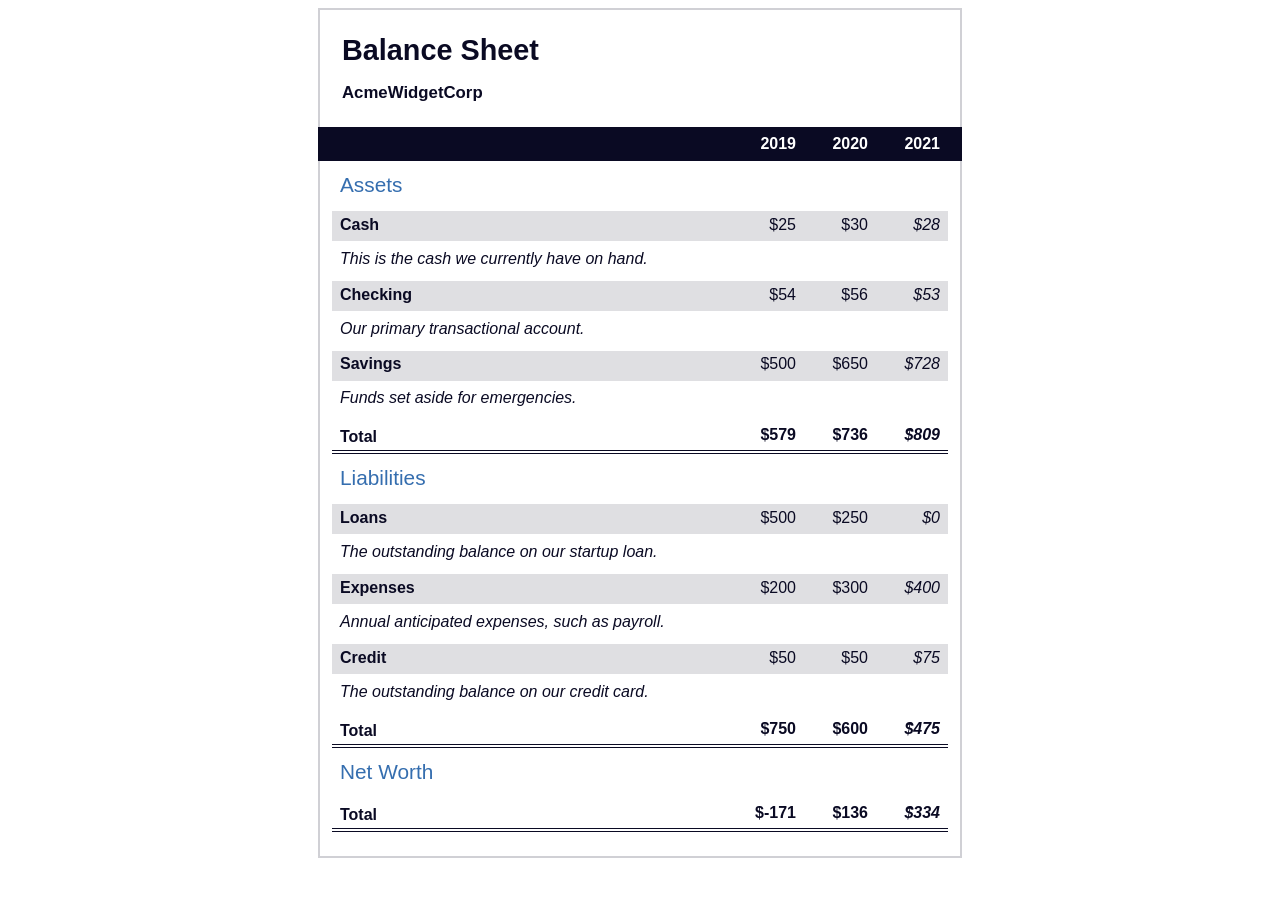
<file: CSS-Project/Balance Sheet Project/index.html>
<!DOCTYPE html>
<html lang="en">
  <head>
    <meta charset="UTF-8">
    <meta name="viewport" content="width=device-width, initial-scale=1.0">
    <title>Balance Sheet</title>
    <link rel="stylesheet" href="./styles.css">
  </head>
  <body>
    <main>
      <section>
        <h1>
          <span class="flex">
            <span>AcmeWidgetCorp</span>
            <span>Balance Sheet</span>
          </span>
        </h1>
        <div id="years" aria-hidden="true">
          <span class="year">2019</span>
          <span class="year">2020</span>
          <span class="year">2021</span>
        </div>
        <div class="table-wrap">
          <table>
            <caption>Assets</caption>
            <thead>
              <tr>
                <td></td>
                <th><span class="sr-only year">2019</span></th>
                <th><span class="sr-only year">2020</span></th>
                <th class="current"><span class="sr-only year">2021</span></th>
              </tr>
            </thead>
            <tbody>
              <tr class="data">
                <th>Cash <span class="description">This is the cash we currently have on hand.</span></th>
                <td>$25</td>
                <td>$30</td>
                <td class="current">$28</td>
              </tr>
              <tr class="data">
                <th>Checking <span class="description">Our primary transactional account.</span></th>
                <td>$54</td>
                <td>$56</td>
                <td class="current">$53</td>
              </tr>
              <tr class="data">
                <th>Savings <span class="description">Funds set aside for emergencies.</span></th>
                <td>$500</td>
                <td>$650</td>
                <td class="current">$728</td>
              </tr>
              <tr class="total">
                <th>Total <span class="sr-only">Assets</span></th>
                <td>$579</td>
                <td>$736</td>
                <td class="current">$809</td>
              </tr>
            </tbody>
          </table>
          <table>
            <caption>Liabilities</caption>
            <thead>
              <tr>
              <td></td>
              <th><span class="sr-only">2019</span></th>
              <th><span class="sr-only">2020</span></th>
              <th><span class="sr-only">2021</span></th>
              </tr>
            </thead>
            <tbody>
              <tr class="data">
                <th>Loans <span class="description">The outstanding balance on our startup loan.</span></th>
                <td>$500</td>
                <td>$250</td>
                <td class="current">$0</td>
              </tr>
              <tr class="data">
                <th>Expenses <span class="description">Annual anticipated expenses, such as payroll.</span></th>
                <td>$200</td>
                <td>$300</td>
                <td class="current">$400</td>
              </tr>
              <tr class="data">
                <th>Credit <span class="description">The outstanding balance on our credit card.</span></th>
                <td>$50</td>
                <td>$50</td>
                <td class="current">$75</td>
              </tr>
              <tr class="total">
                <th>Total <span class="sr-only">Liabilities</span></th>
                <td>$750</td>
                <td>$600</td>
                <td class="current">$475</td>
              </tr>
            </tbody>
          </table>
          <table>
            <caption>Net Worth</caption>
            <thead>
              <tr>
              <td></td>
              <th><span class="sr-only">2019</span></th>
              <th><span class="sr-only">2020</span></th>
              <th><span class="sr-only">2021</span></th>
              </tr>
            </thead>
            <tbody>
              <tr class="total">
                <th>Total <span class="sr-only">Net Worth</span></th>
                <td>$-171</td>
                <td>$136</td>
                <td class="current">$334</td>
              </tr>
            </tbody>
          </table>
        </div>
      </section>
    </main>
  </body>
</html>
</file>
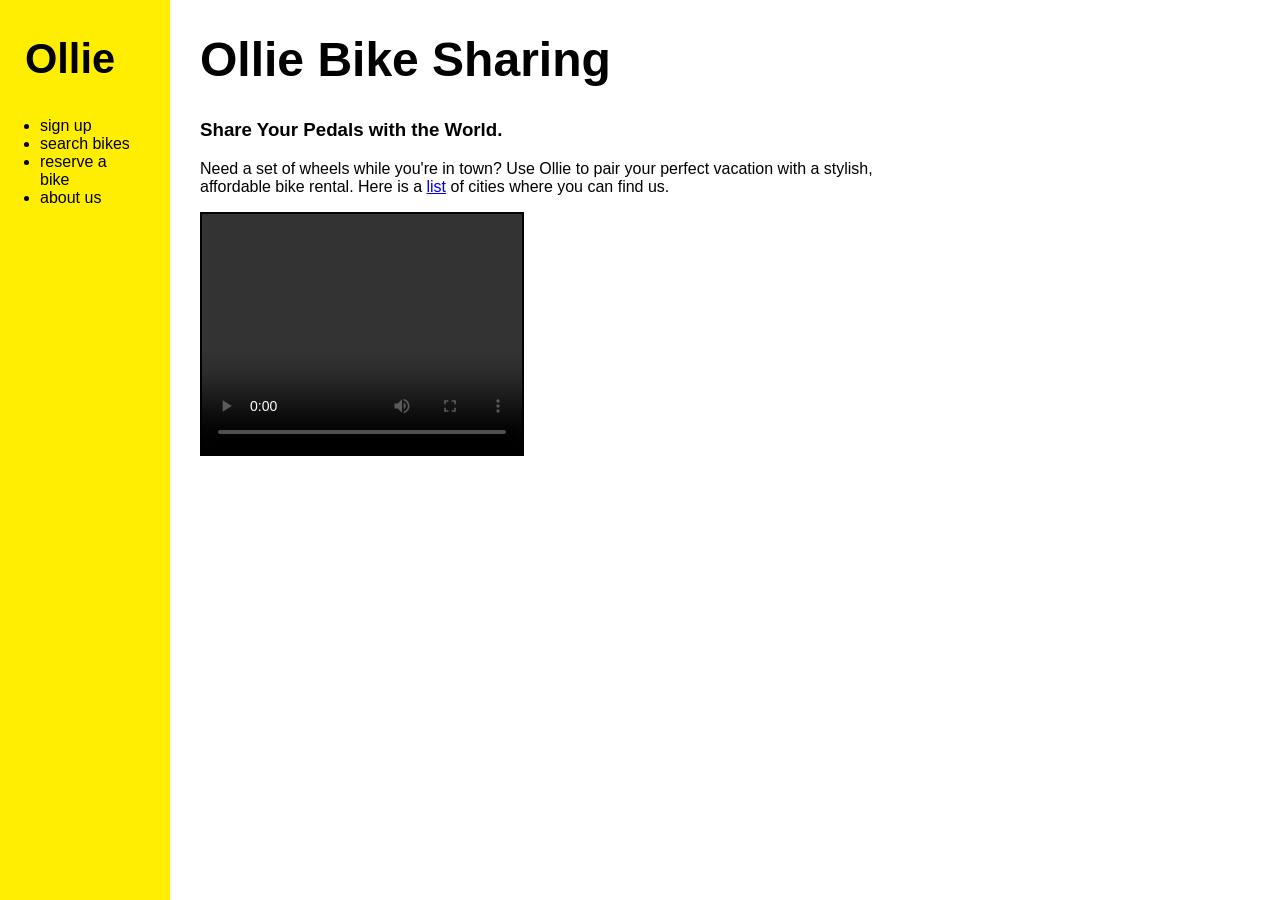
<file: CSS-Project/Bike Sharing Project/index.html>
<!DOCTYPE html>
<html lang="en">
<head>
    <meta charset="utf-8" name="viewport" content="width=device-width, initial-scale=1.0">
    <title>Ollie Bike Sharing</title>
    <link rel="stylesheet" type="text/css" href="./styles.css">
    </head>
    <body>
    <div class="container">
        <div class="nav">
        <h2>Ollie</h2>
        <ul>
            <li>sign up</li>
            <li>search bikes</li>
            <li>reserve a bike</li>
            <li>about us</li>
        </ul>
        </div>
        <div class="main">
        <h1>Ollie Bike Sharing</h1>
        <h3>Share Your Pedals with the World.</h3>
        <p>Need a set of wheels while you're in town? Use Ollie to pair your perfect vacation with a stylish, affordable bike rental. Here is a <a href="cities.html">list</a> of cities where you can find us.</p>
        <video width="320" height="240" controls>
            <source src="https://content.codecademy.com/projects/make-a-website/lesson-1/ollie.mp4" type="video/mp4">
        </video>
        </div>
    </div>
    </body>
    </html>
</file>
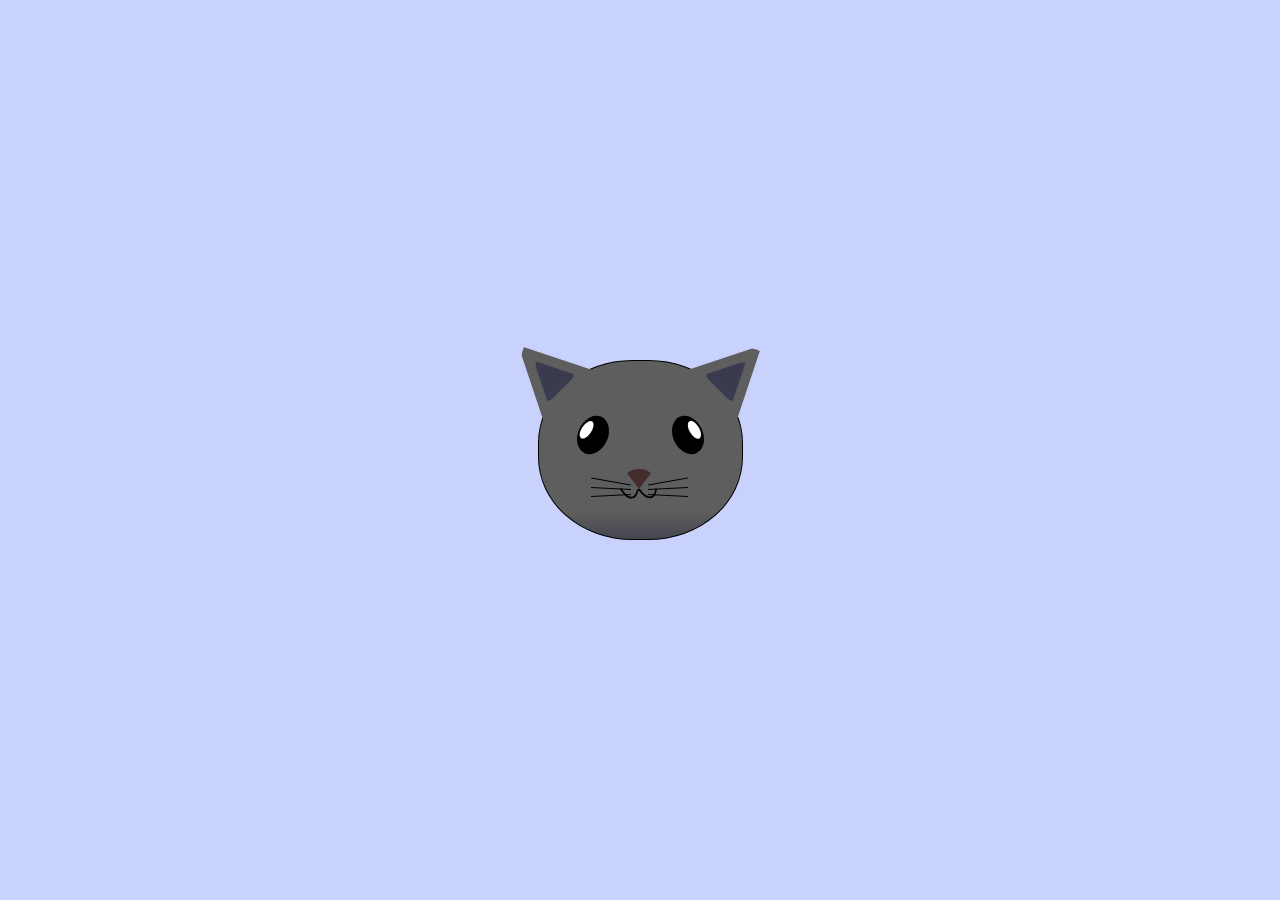
<file: CSS-Project/Cat Painting Project/index.html>
<!DOCTYPE html>
<html lang="en">
<head>
    <meta charset="UTF-8">
    <title>fCC Cat Painting</title>
    <link rel="stylesheet" href="./styles.css">
</head>
<body>
    <main>
      <div class="cat-head">
        <div class="cat-ears">
          <div class="cat-left-ear">
            <div class="cat-left-inner-ear"></div>
          </div>
          <div class="cat-right-ear">
            <div class="cat-right-inner-ear"></div>
          </div>
        </div>

        <div class="cat-eyes">
          <div class="cat-left-eye">
            <div class="cat-left-inner-eye"></div>
          </div>
          <div class="cat-right-eye">
            <div class="cat-right-inner-eye"></div>
          </div>
        </div>
        
        <div class="cat-nose"></div>

        <div class="cat-mouth">
          <div class="cat-mouth-line-left"></div>
          <div class="cat-mouth-line-right"></div>
        </div>

        <div class="cat-whiskers">
          <div class="cat-whiskers-left">
            <div class="cat-whisker-left-top"></div>
            <div class="cat-whisker-left-middle"></div>
            <div class="cat-whisker-left-bottom"></div>
          </div>
          <div class="cat-whiskers-right">
            <div class="cat-whisker-right-top"></div>
            <div class="cat-whisker-right-middle"></div>
            <div class="cat-whisker-right-bottom"></div>
          </div>
        </div>

      </div>
    </main>
</body>
</html>
</file>
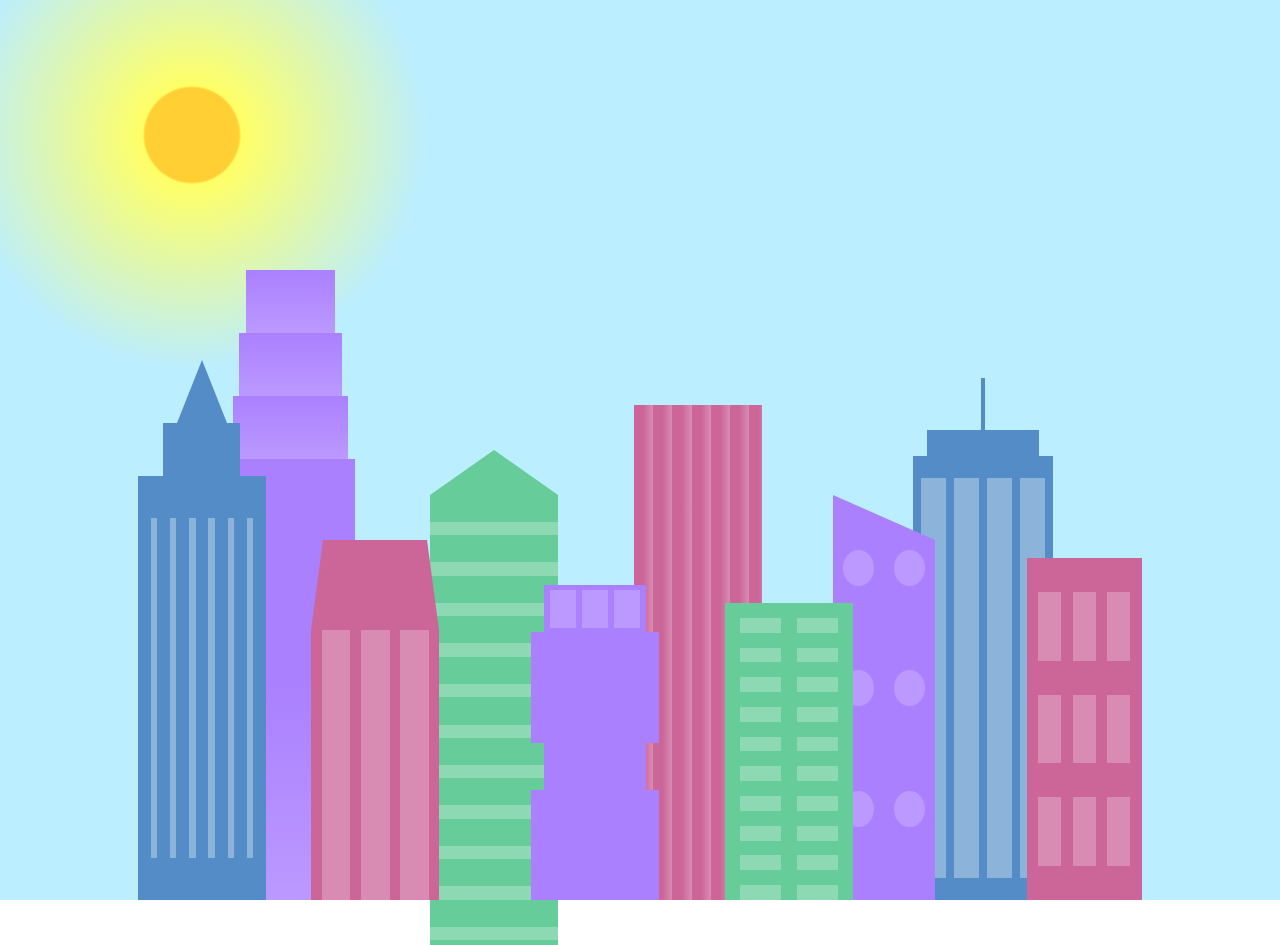
<file: CSS-Project/City Skyline Project/index.html>
<!DOCTYPE html>
<html lang="en">    
  <head>
    <meta charset="UTF-8">
    <title>City Skyline</title>
    <link href="styles.css" rel="stylesheet" />   
  </head>

  <body>
    <div class="background-buildings sky">
      <div></div>
      <div></div>
      <div class="bb1 building-wrap">
        <div class="bb1a bb1-window"></div>
        <div class="bb1b bb1-window"></div>
        <div class="bb1c bb1-window"></div>
        <div class="bb1d"></div>
      </div>
      <div class="bb2">
        <div class="bb2a"></div>
        <div class="bb2b"></div>
      </div>
      <div class="bb3"></div>
      <div></div>
      <div class="bb4 building-wrap">
        <div class="bb4a"></div>
        <div class="bb4b"></div>
        <div class="bb4c window-wrap">
          <div class="bb4-window"></div>
          <div class="bb4-window"></div>
          <div class="bb4-window"></div>
          <div class="bb4-window"></div>
        </div>
      </div>
      <div></div>
      <div></div>
    </div>

    <div class="foreground-buildings">
      <div></div>
      <div></div>
      <div class="fb1 building-wrap">
        <div class="fb1a"></div>
        <div class="fb1b"></div>
        <div class="fb1c"></div>
      </div>
      <div class="fb2">
        <div class="fb2a"></div>
        <div class="fb2b window-wrap">
          <div class="fb2-window"></div>
          <div class="fb2-window"></div>
          <div class="fb2-window"></div>
        </div>
      </div>
      <div></div>
      <div class="fb3 building-wrap">
        <div class="fb3a window-wrap">
          <div class="fb3-window"></div>
          <div class="fb3-window"></div>
          <div class="fb3-window"></div>
        </div>
        <div class="fb3b"></div>
        <div class="fb3a"></div>
        <div class="fb3b"></div>
      </div>
      <div class="fb4">
        <div class="fb4a"></div>
        <div class="fb4b">
          <div class="fb4-window"></div>
          <div class="fb4-window"></div>
          <div class="fb4-window"></div>
          <div class="fb4-window"></div>
          <div class="fb4-window"></div>
          <div class="fb4-window"></div>
        </div>
      </div>
      <div class="fb5"></div>
      <div class="fb6"></div>
      <div></div>
      <div></div>
    </div>
  </body>
</html>
</file>
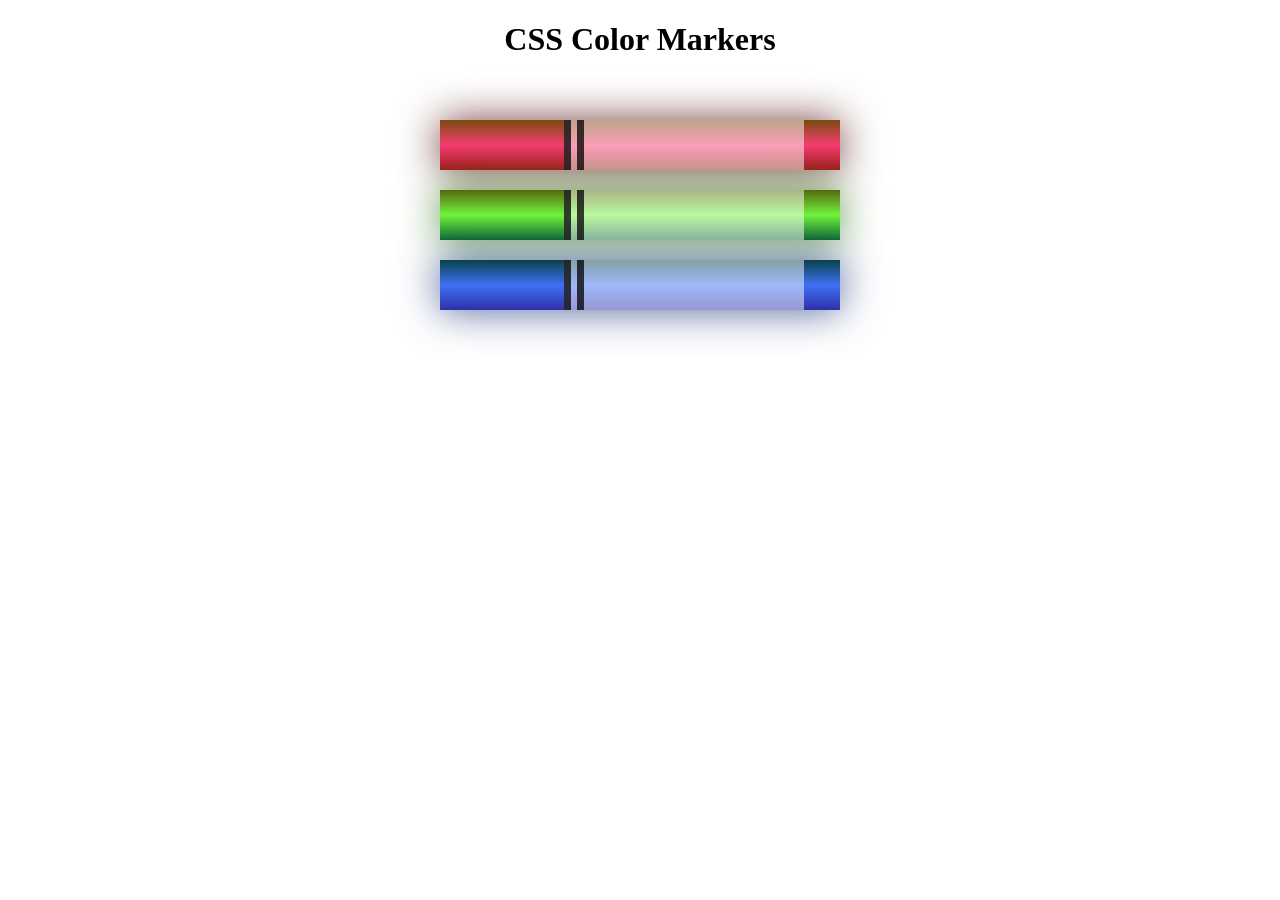
<file: CSS-Project/Color Markers Project/index.html>
<!DOCTYPE html>

<html lang="en">
    <head>
        <title>Colored Markers</title>
        <meta charset="utf-8">
        <meta name="viewport" content="width=device-width, initial-scale=1.0">
        <link rel="stylesheet" href="styles.css">
    </head>
    <body>
        <h1>CSS Color Markers</h1>
            <div class="container"></div>
            <div class="marker red">
                <div class="cap"></div>
                <div class="sleeve"></div>
            </div>
            <div class="marker green">
                <div class="cap"></div>
                <div class="sleeve"></div>
            </div>
            <div class="marker blue">
                <div class="cap"></div>
                <div class="sleeve"></div>
            </div>
    </body> 
</html>
</file>
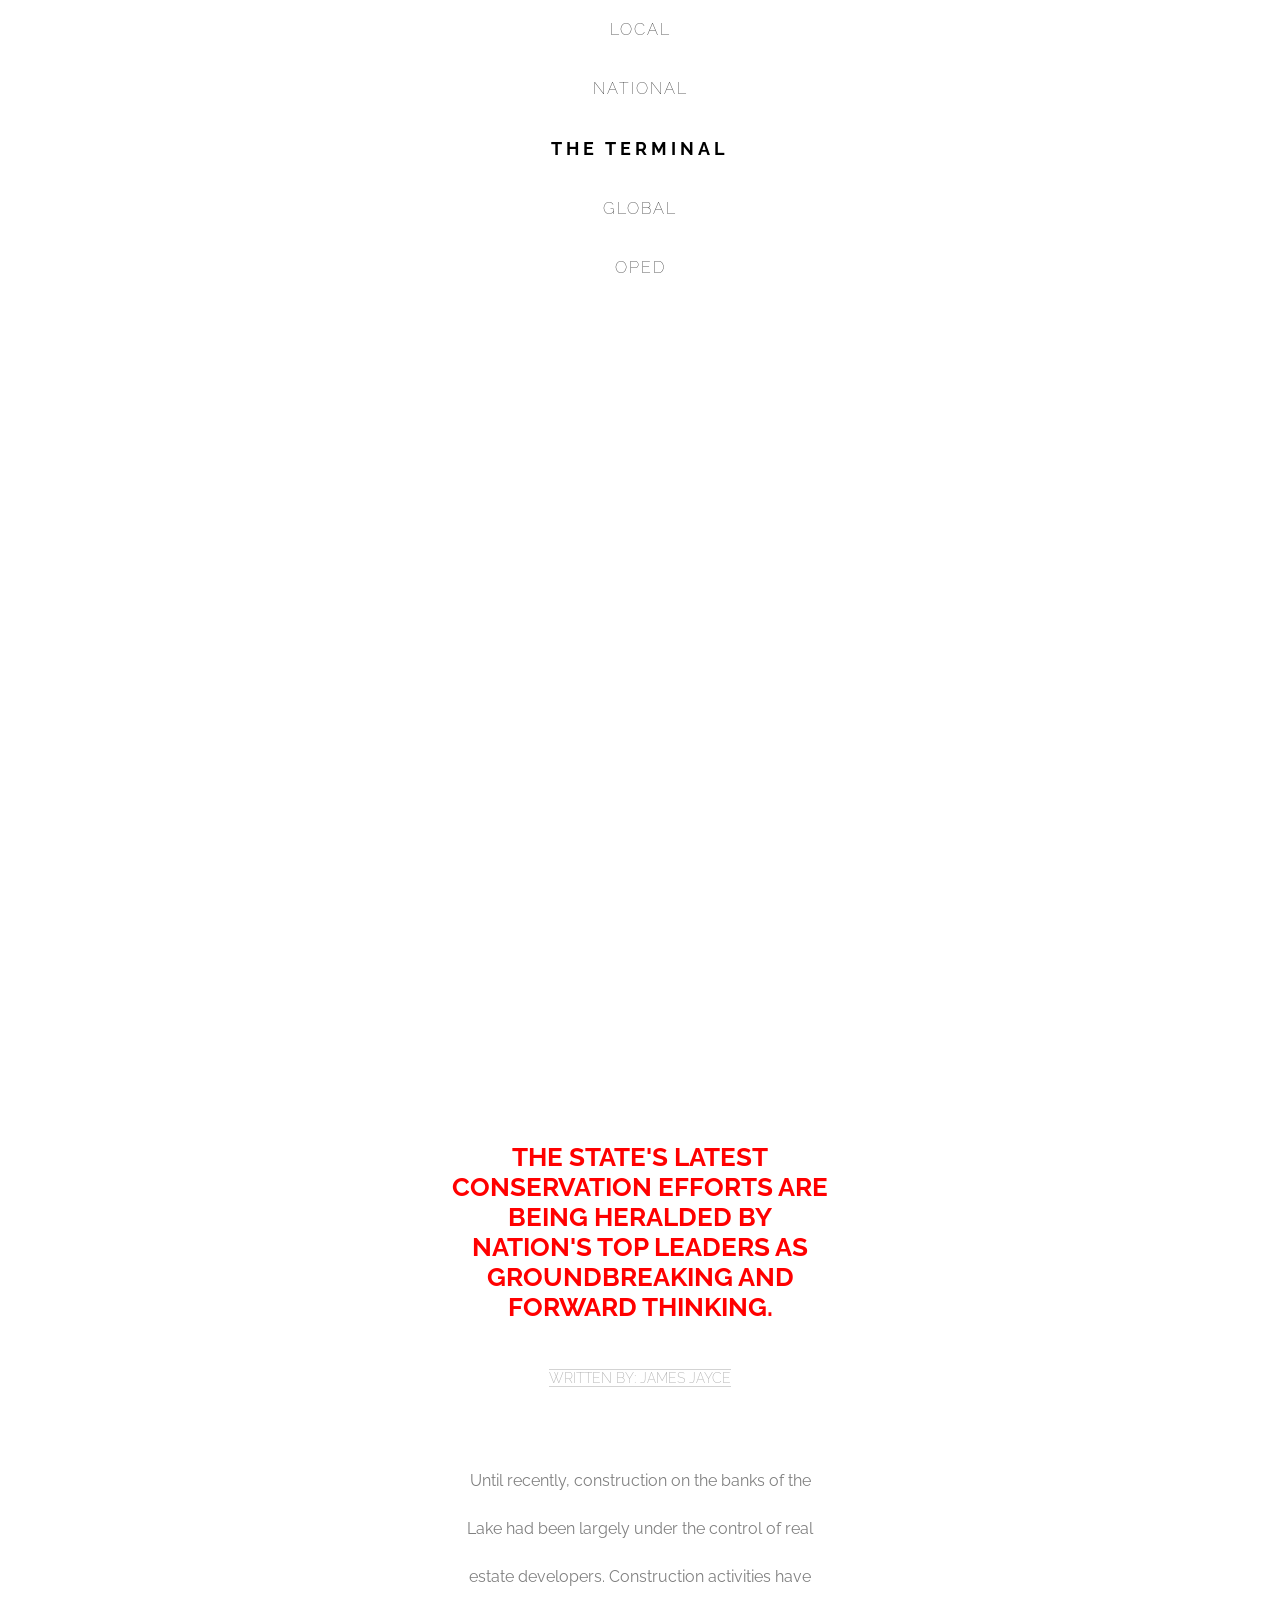
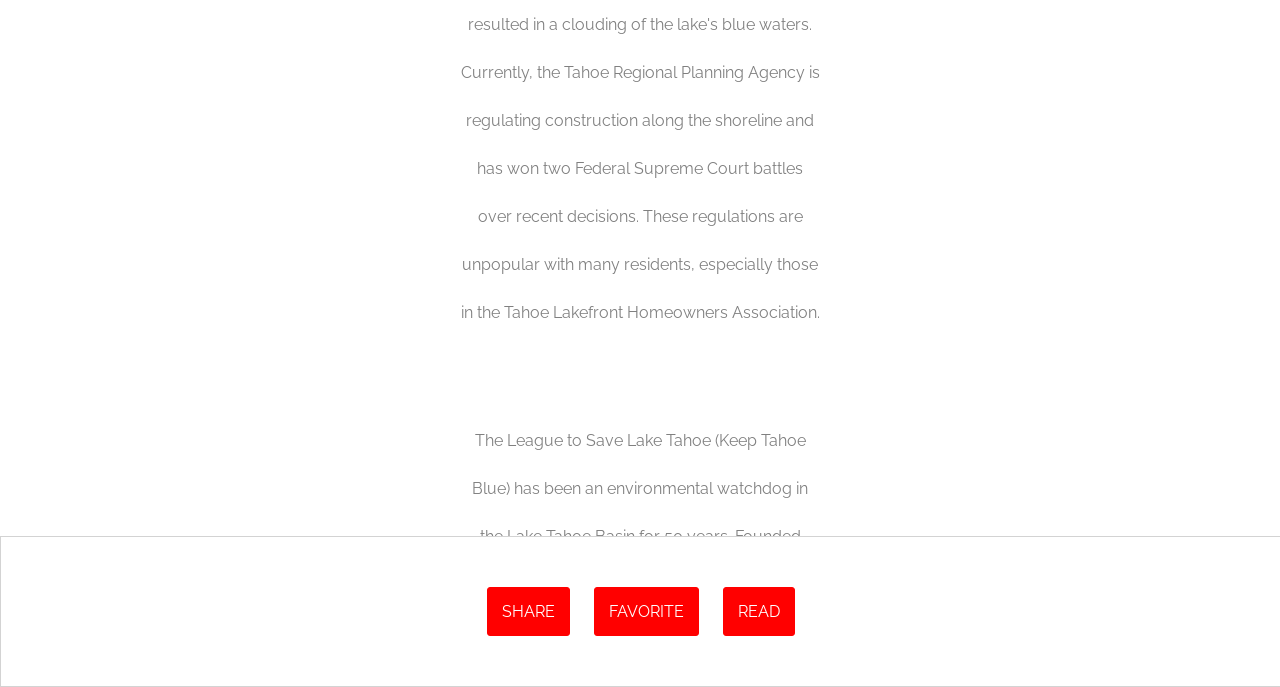
<file: CSS-Project/Conservation Project/index.html>
<!DOCTYPE html>
<html lang="en">
<head>
    <meta charset="utf-8" name="viewport" content="width=device-width, initial-scale=1">
    <title>Lake Tahoe Conservation</title>
    <link href="https://fonts.googleapis.com/css?family=Amatic+SC|Raleway:100,200,600,700" rel="stylesheet">
    <link rel="stylesheet" href="styles.css">
</head>

<body>
    <nav class="navigation">
        <ul>
            <li>LOCAL</li>
            <li>NATIONAL</li>
            <li class="logo">THE TERMINAL</li>
            <li>GLOBAL</li>
            <li>OPED</li>
            <li class="donate">DONATE</li>
        </ul>
    </nav>

    <div id="banner">
        <div class="content">
        <h1>Conservation Efforts at Lake Tahoe Being Praised by Nation's Leaders</h1>
        </div>
    </div>

    <div id="main" class="content">
        <h3>THE STATE'S LATEST CONSERVATION EFFORTS ARE BEING HERALDED BY NATION'S TOP LEADERS AS GROUNDBREAKING AND FORWARD THINKING.</h3>
        <span class="byline">WRITTEN BY: JAMES JAYCE</span>
        <p>Until recently, construction on the banks of the Lake had been largely under the control of real estate developers. Construction activities have resulted in a clouding of the lake's blue waters. Currently, the Tahoe Regional Planning Agency is regulating construction along the shoreline and has won two Federal Supreme Court battles over recent decisions. These regulations are unpopular with many residents, especially those in the Tahoe Lakefront Homeowners Association.</p>

        <p>The League to Save Lake Tahoe (Keep Tahoe Blue) has been an environmental watchdog in the Lake Tahoe Basin for 50 years. Founded when a proposal to build a four-lane highway around the lake (with a bridge over the entrance to Emerald Bay) was proposed in 1957, the League has thwarted poorly designed development projects and environmentally unsound planning. The League embraces responsible and diversified use of the Lake's resources while protecting and restoring its natural attributes.</p>

        <div class="pull-quote">
        <h2>"THE LEAGUE EMBRACES RESPONSIBLE AND DIVERSIFIED USE OF THE LAKE'S RESOURCES WHILE PROTECTING AND RESTORING ITS NATURAL ATTRIBUTES"</h2>
        </div>

        <p>Since 1980, the Lake Tahoe Interagency Monitoring Program (LTIMP) has been measuring stream discharge and concentrations of nutrients and sediment in up to 10 tributary streams in the Lake Tahoe Basin, California-Nevada. The objectives of the LTIMP are to acquire and disseminate the water quality information necessary to support science-based environmental planning and decision making in the basin. The LTIMP is a cooperative program with support from 12 federal and state agencies with interests in the Tahoe Basin. This data set, together with more recently acquired data on urban runoff water quality, is being used by the Lahontan Regional Water Quality Control Board to develop a program (mandated by the Clean Water Act) to limit the flux of nutrients and fine sediment to the Lake.</p>

        <p>UC Davis remains a primary steward of the lake. The UC Davis Tahoe Environmental Research Center is dedicated to research, education and public outreach, and to providing objective scientific information for restoration and sustainable use of the Lake Tahoe Basin. Each year, it produces a well-publicized "State of the Lake" assessment report.</p>
    </div>

    <div class="share">
        <a href="#">SHARE</a>
        <a href="#">FAVORITE</a>
        <a href="#">READ</a>
    </div>
</body>

</html>
</file>
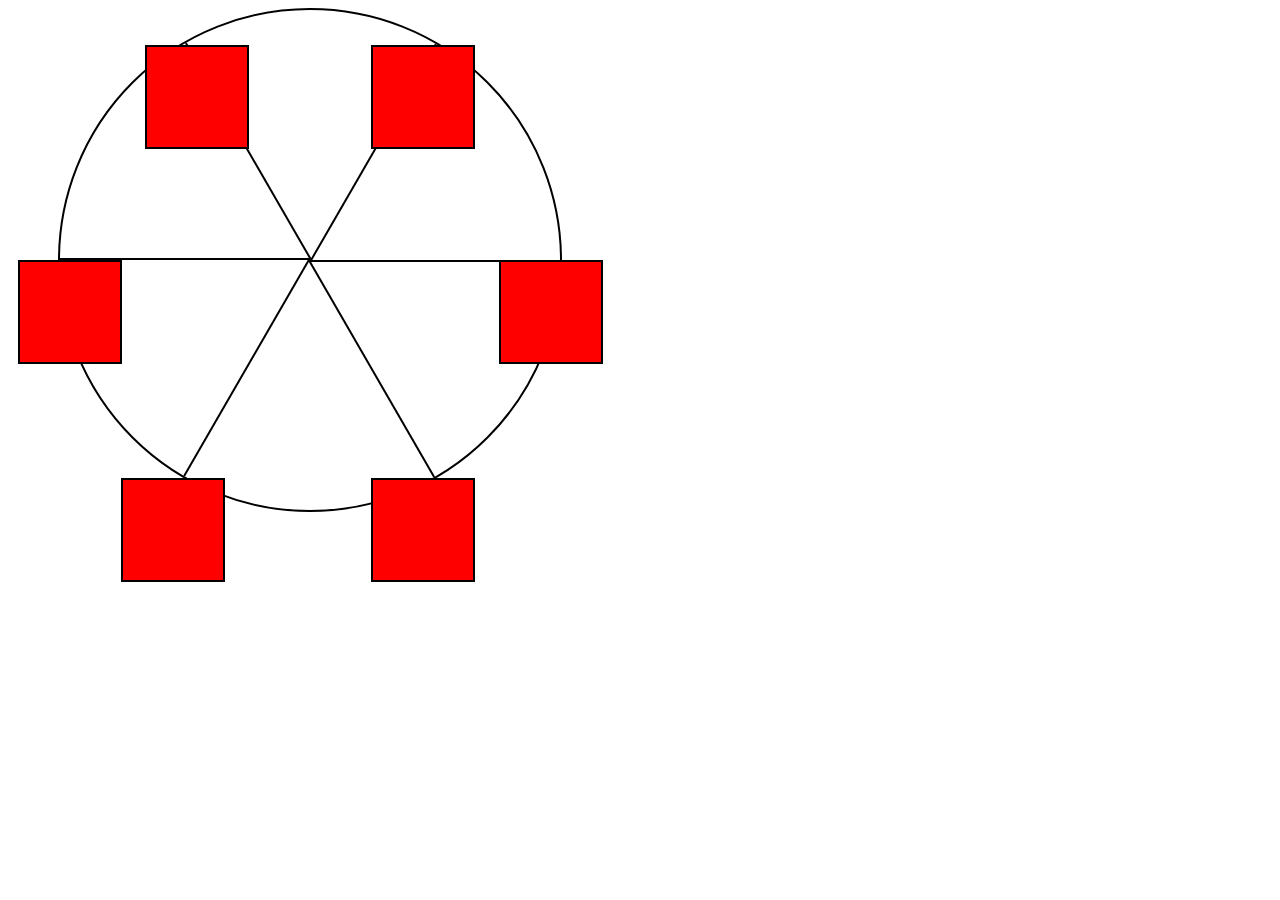
<file: CSS-Project/Ferris Wheel Project/index.html>
<!DOCTYPE html>

<html lang="en">
    <head>
        <title>Ferris Wheel</title>
        <meta charset="UTF-8">
        <meta name="viewport" content="width=device-width, initial-scale=1.0">
        <link rel="stylesheet" href="styles.css">
    </head>

    <body>
        <div class="wheel">
            <span class="line"></span>
            <span class="line"></span>
            <span class="line"></span>
            <span class="line"></span>
            <span class="line"></span>
            <span class="line"></span>

            <div class="cabin"></div>
            <div class="cabin"></div>
            <div class="cabin"></div>
            <div class="cabin"></div>
            <div class="cabin"></div>
            <div class="cabin"></div>
        </div>  
    </body>
</html>
</file>
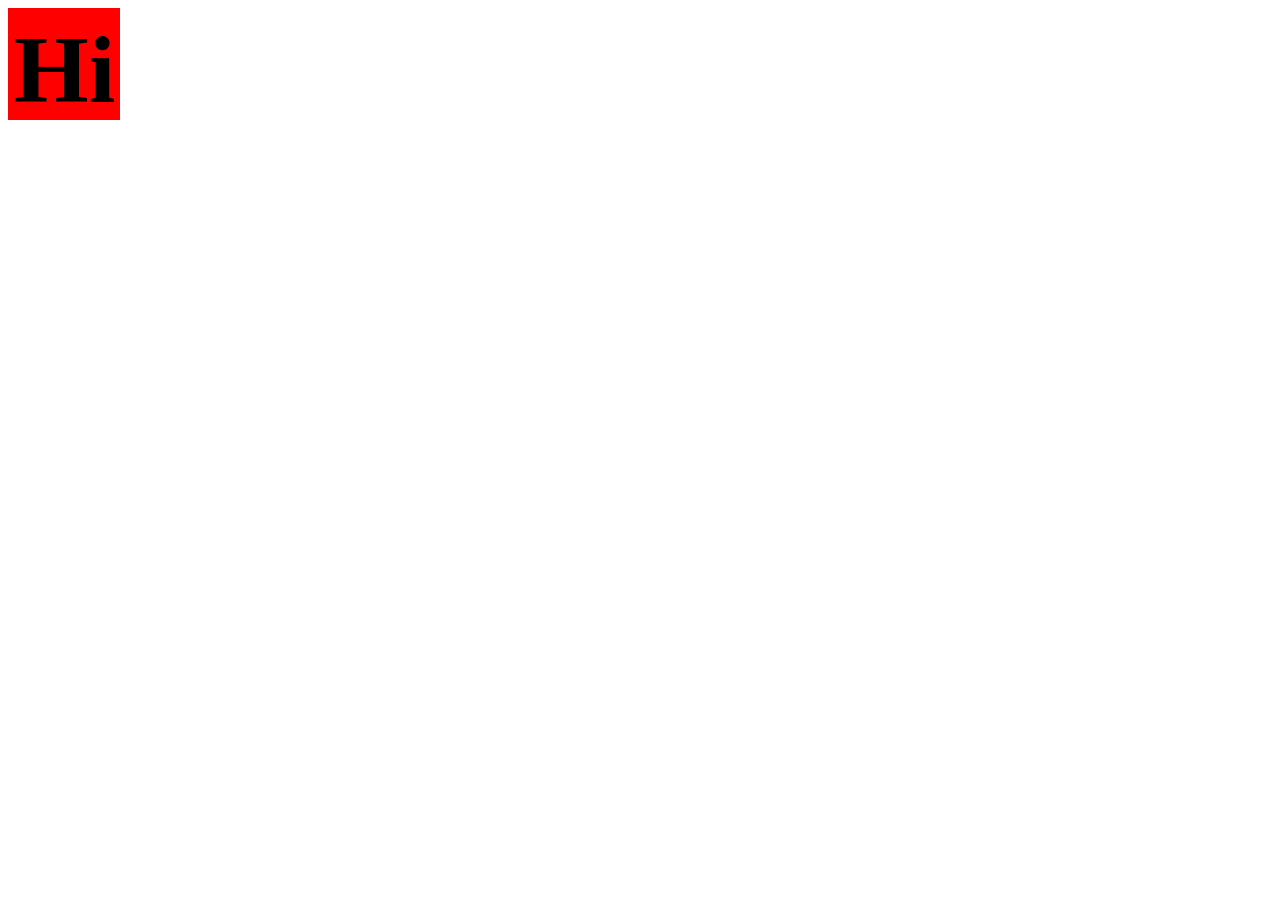
<file: CSS-Project/hiAnimation/index.html>
<!DOCTYPE html>

<html lang="en">
<head>
    <meta charset="UTF-8" meta name="viewport" content="width=device-width, initial-scale=1.0">
    <title>Animation</title>
    <link rel="stylesheet" href="./styles.css">
</head>

<body>
    <h1>Hi</h1>    
</body>
</file>
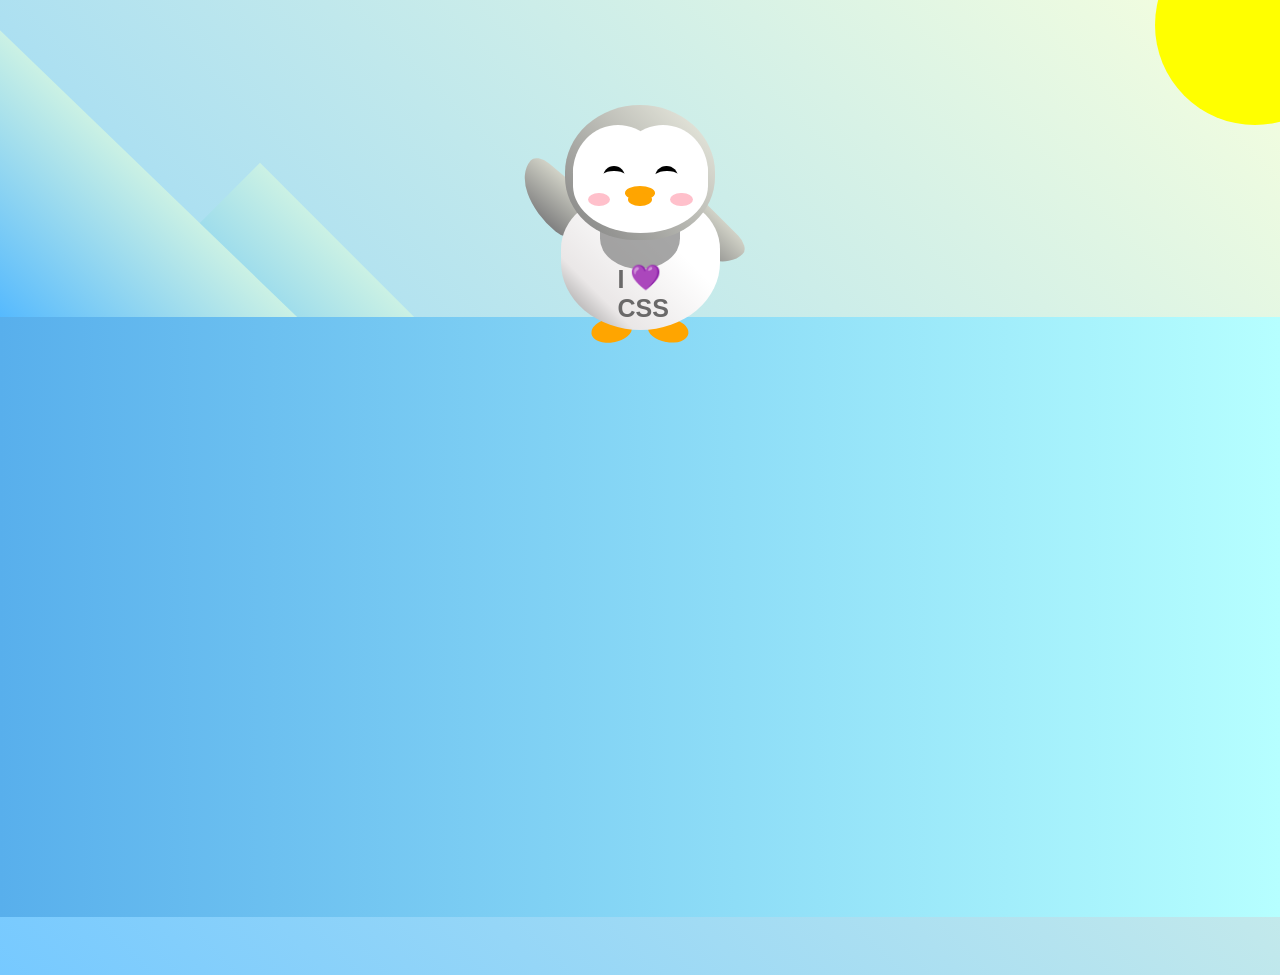
<file: CSS-Project/Penguin Project/index.html>
<!DOCTYPE html>
<html lang="en">
  <head>
    <meta charset="UTF-8" />
    <link rel="stylesheet" href="./styles.css" />
    <title>Penguin</title>
    <meta name="viewport" content="width=device-width, initial-scale=1.0" />
  </head>

  <body>
    <div class="left-mountain"></div>
    <div class="back-mountain"></div>
    <div class="sun"></div>
    <div class="penguin">
      <div class="penguin-head">
        <div class="face left"></div>
        <div class="face right"></div>
        <div class="chin"></div>
        <div class="eye left">
          <div class="eye-lid"></div>
        </div>
        <div class="eye right">
          <div class="eye-lid"></div>
        </div>
        <div class="blush left"></div>
        <div class="blush right"></div>
        <div class="beak top"></div>
        <div class="beak bottom"></div>
      </div>
      <div class="shirt">
        <div>💜</div>
        <p>I CSS</p>
      </div> 
      <div class="penguin-body">
        <div class="arm left"></div>
        <div class="arm right"></div>
        <div class="foot left"></div>
        <div class="foot right"></div>
      </div>
    </div>

    <div class="ground"></div>
  </body>
</html>
</file>
<file: CSS-Project/Balance Sheet Project/styles.css>
html {
    box-sizing: border-box;
}

body {
    font-family: sans-serif;
    color: #0a0a23;
}

span[class~="sr-only"] {
    border: 0 !important;
    clip: rect(1px, 1px, 1px, 1px) !important;
    clip-path: inset(50%) !important;
    width: 1px !important;
    height: 1px !important;
    overflow: hidden !important;
    white-space: nowrap !important;
    position: absolute !important;
    padding: 0 !important;
    margin: -1px !important;
}

h1 {
    max-width: 37.25rem;
    margin: 0 auto;
    padding: 1.5rem 1.25rem;
}

h1 .flex {
    display: flex;
    flex-direction: column-reverse;
    gap: 1rem;
}

h1 .flex span:first-of-type {
    font-size: 0.7em;
}

h1 .flex span:last-of-type {
    font-size: 1.2em;
}

section {
    max-width: 40rem;
    margin: 0 auto;
    border: 2px solid #d0d0d5;
}

#years {
    display: flex;
    justify-content: flex-end;
    position: sticky;
    top: 0;
    color: #fff;
    background-color: #0a0a23;
    margin: 0 -2px;
    padding: 0.5rem calc(1.25rem + 2px) 0.5rem 0;
    z-index: 999;
}

#years span[class] {
    font-weight: bold;
    width: 4.5rem;
    text-align: right;
}

.table-wrap {
    padding: 0 0.75rem 1.5rem 0.75rem;
}

table {
    border-collapse: collapse;
    border: 0;
    width: 100%;
    position: relative;
    margin-top: 3rem;
}

table caption {
    color: #356eaf;
    font-size: 1.3em;
    font-weight: normal;
    position: absolute;
    top: -2.25rem;
    left: 0.5rem;
}

tbody td {
    max-width: 4rem;
    min-width: 4rem;
    width: 100vw;
}

tbody th {
    width: calc(100% - 12rem);
}

tr[class="total"] {
    border-bottom: 4px double #0a0a23;
    font-weight: bold;
}

tr[class="total"] th {
    text-align: left;
    padding: 0.5rem 0 0.25rem 0.5rem;
}

tr.total td {
    text-align: right;
    padding: 0 0.25rem;
}

tr.total td:nth-of-type(3) {
    padding-right: 0.5rem;
}

tr.total:hover {
    background: #99c9ff;
}

td.current {
    font-style: italic;
}

tr[class="data"] {
    background-image: linear-gradient(to bottom, #dfdfe2 1.845rem, white 1.845rem);
}

tr.data th {
    text-align: left;
    padding-top: 0.3rem;
    padding-left: 0.5rem;
}

tr.data th .description {
    display: block;
    font-style: italic;
    font-weight: normal;
    padding: 1rem 0 0.75rem;
    margin-right: -13.5rem;
}

tr.data td {
    vertical-align: top;
    text-align: right;
    padding: 0.3rem 0.25rem 0;
}

tr.data td:last-of-type {
    padding-right: 0.5rem;
}
</file>
<file: CSS-Project/Bike Sharing Project/styles.css>
html,
body {
    font-family: sans-serif;
    margin: 0;
    width: 100%;
    height: 100%;
}

h1 {
    font-size: 48px;
}

p {
    max-width: 65%;
    min-width: 500px;
}

h2 {
    text-align: center;
    font-size: 2.6rem;
}

div {
    padding-right: 30px;
    height: 100%;
    width: 100%;
}

video {
    background-color: #000000;
    border: 2px solid black;
}

.container {
    display: flex;
}

.main {
    padding-left: 30px;
    min-width: 75%;
}

.nav {
    background-color: #FFEE00;
    max-width: 25%;
    min-width: 140px;
    flex: 1;
}

.nav h1 {
    padding-left: 20px;
}
</file>
<file: CSS-Project/Cat Painting Project/styles.css>
* {
    box-sizing: border-box;
}

body {
    background-color: #c9d2fc;
}

.cat-head {
    position: absolute;
    right: 0;
    left: 0;
    top: 0;
    bottom: 0;
    margin: auto;
    background: linear-gradient(#5e5e5e 85%, #45454f 100%);
    width: 205px;
    height: 180px;
    border: 1px solid #000;
    border-radius: 46%;
}

.cat-left-ear {
    position: absolute;
    top: -26px;
    left: -31px;
    z-index: 1;
    border-top-left-radius: 90px;
    border-top-right-radius: 10px;
    transform: rotate(-45deg);
    border-left: 35px solid transparent;
    border-right: 35px solid transparent;
    border-bottom: 70px solid #5e5e5e;
}

.cat-right-ear {
    position: absolute;
    top: -26px;
    left: 163px;
    z-index: 1;
    transform: rotate(45deg);
    border-top-left-radius: 90px;
    border-top-right-radius: 10px;
    border-left: 35px solid transparent;
    border-right: 35px solid transparent;
    border-bottom: 70px solid #5e5e5e;
}

.cat-left-inner-ear {
    position: absolute;
    top: 22px;
    left: -20px;
    border-top-left-radius: 90px;
    border-top-right-radius: 10px;
    border-bottom-right-radius: 40%;
    border-bottom-left-radius: 40%;
    border-left: 20px solid transparent;
    border-right: 20px solid transparent;
    border-bottom: 40px solid #3b3b4f;
}

.cat-right-inner-ear {
    position: absolute;
    top: 22px;
    left: -20px;
    border-top-left-radius: 90px;
    border-top-right-radius: 10px;
    border-bottom-right-radius: 40%;
    border-bottom-left-radius: 40%;
    border-left: 20px solid transparent;
    border-right: 20px solid transparent;
    border-bottom: 40px solid #3b3b4f;
}

.cat-left-eye {
    position: absolute;
    top: 54px;
    left: 39px;
    border-radius: 60%;
    transform: rotate(25deg);
    width: 30px;
    height: 40px;
    background-color: #000;
}

.cat-right-eye {
    position: absolute;
    top: 54px;
    left: 134px;
    border-radius: 60%;
    transform: rotate(-25deg);
    width: 30px;
    height: 40px;
    background-color: #000;
}

.cat-left-inner-eye {
    position: absolute;
    top: 8px;
    left: 2px;
    width: 10px;
    height: 20px;
    transform: rotate(10deg);
    background-color: #fff;
    border-radius: 60%;
}

.cat-right-inner-eye {
    position: absolute;
    top: 8px;
    left: 18px;
    transform: rotate(-5deg);
    width: 10px;
    height: 20px;
    background-color: #fff;
    border-radius: 60%;
}

.cat-nose {
    position: absolute;
    top: 108px;
    left: 85px;
    border-top-left-radius: 50%;
    border-bottom-right-radius: 50%;
    border-bottom-left-radius: 50%;
    transform: rotate(180deg);
    border-left: 15px solid transparent;
    border-right: 15px solid transparent;
    border-bottom: 20px solid #442c2c;
}

.cat-mouth div {
    width: 30px;
    height: 50px;
    border: 2px solid #000;
    border-radius: 190%/190px 150px 0 0;
    border-color: black transparent transparent transparent;
}

.cat-mouth-line-left {
    position: absolute;
    top: 88px;
    left: 74px;
    transform: rotate(170deg);
}

.cat-mouth-line-right {
    position: absolute;
    top: 88px;
    left: 91px;
    transform: rotate(165deg);
}

.cat-whiskers-left div {
    width: 40px;
    height: 1px;
    background-color: #000;
}

.cat-whiskers-right div {
    width: 40px;
    height: 1px;
    background-color: #000;
}

.cat-whisker-left-top {
    position: absolute;
    top: 120px;
    left: 52px;
    transform: rotate(10deg);
}

.cat-whisker-left-middle {
    position: absolute;
    top: 127px;
    left: 52px;
    transform: rotate(3deg);
}

.cat-whisker-left-bottom {
    position: absolute;
    top: 134px;
    left: 52px;
    transform: rotate(-3deg);
}

.cat-whisker-right-top {
    position: absolute;
    top: 120px;
    left: 109px;
    transform: rotate(-10deg);
}

.cat-whisker-right-middle {
    position: absolute;
    top: 127px;
    left: 109px;
    transform: rotate(-3deg);
}

.cat-whisker-right-bottom {
    position: absolute;
    top: 134px;
    left: 109px;
    transform: rotate(3deg);
}
</file>
<file: CSS-Project/City Skyline Project/styles.css>
:root {
    --building-color1: #aa80ff;
    --building-color2: #66cc99;
    --building-color3: #cc6699;
    --building-color4: #538cc6;
    --window-color1: #bb99ff;
    --window-color2: #8cd9b3;
    --window-color3: #d98cb3;
    --window-color4: #8cb3d9;
}

* {
    box-sizing: border-box;
}

body {
    height: 100vh;
    margin: 0;
    overflow: hidden;
}

.background-buildings,
.foreground-buildings {
    width: 100%;
    height: 100%;
    display: flex;
    align-items: flex-end;
    justify-content: space-evenly;
    position: absolute;
    top: 0;
}

.building-wrap {
    display: flex;
    flex-direction: column;
    align-items: center;
}

.window-wrap {
    display: flex;
    align-items: center;
    justify-content: space-evenly;
}

.sky {
    background: radial-gradient(closest-corner circle at 15% 15%,
            #ffcf33,
            #ffcf33 20%,
            #ffff66 21%,
            #bbeeff 100%);
}

/* BACKGROUND BUILDINGS - "bb" stands for "background building" */
.bb1 {
    width: 10%;
    height: 70%;
}

.bb1a {
    width: 70%;
}

.bb1b {
    width: 80%;
}

.bb1c {
    width: 90%;
}

.bb1d {
    width: 100%;
    height: 70%;
    background: linear-gradient(var(--building-color1) 50%,
            var(--window-color1));
}

.bb1-window {
    height: 10%;
    background: linear-gradient(var(--building-color1),
            var(--window-color1));
}

.bb2 {
    width: 10%;
    height: 50%;
}

.bb2a {
    border-bottom: 5vh solid var(--building-color2);
    border-left: 5vw solid transparent;
    border-right: 5vw solid transparent;
}

.bb2b {
    width: 100%;
    height: 100%;
    background: repeating-linear-gradient(var(--building-color2),
            var(--building-color2) 6%,
            var(--window-color2) 6%,
            var(--window-color2) 9%);
}

.bb3 {
    width: 10%;
    height: 55%;
    background: repeating-linear-gradient(90deg,
            var(--building-color3),
            var(--building-color3),
            var(--window-color3) 15%);
}

.bb4 {
    width: 11%;
    height: 58%;
}

.bb4a {
    width: 3%;
    height: 10%;
    background-color: var(--building-color4);
}

.bb4b {
    width: 80%;
    height: 5%;
    background-color: var(--building-color4);
}

.bb4c {
    width: 100%;
    height: 85%;
    background-color: var(--building-color4);
}

.bb4-window {
    width: 18%;
    height: 90%;
    background-color: var(--window-color4);
}

/* FOREGROUND BUILDINGS - "fb" stands for "foreground building" */
.fb1 {
    width: 10%;
    height: 60%;
}

.fb1a {
    border-bottom: 7vh solid var(--building-color4);
    border-left: 2vw solid transparent;
    border-right: 2vw solid transparent;
}

.fb1b {
    width: 60%;
    height: 10%;
    background-color: var(--building-color4);
}

.fb1c {
    width: 100%;
    height: 80%;
    background: repeating-linear-gradient(90deg,
            var(--building-color4),
            var(--building-color4) 10%,
            transparent 10%,
            transparent 15%),
        repeating-linear-gradient(var(--building-color4),
            var(--building-color4) 10%,
            var(--window-color4) 10%,
            var(--window-color4) 90%);
}

.fb2 {
    width: 10%;
    height: 40%;
}

.fb2a {
    width: 100%;
    border-bottom: 10vh solid var(--building-color3);
    border-left: 1vw solid transparent;
    border-right: 1vw solid transparent;
}

.fb2b {
    width: 100%;
    height: 75%;
    background-color: var(--building-color3);
}

.fb2-window {
    width: 22%;
    height: 100%;
    background-color: var(--window-color3);
}

.fb3 {
    width: 10%;
    height: 35%;
}

.fb3a {
    width: 80%;
    height: 15%;
    background-color: var(--building-color1);
}

.fb3b {
    width: 100%;
    height: 35%;
    background-color: var(--building-color1);
}

.fb3-window {
    width: 25%;
    height: 80%;
    background-color: var(--window-color1);
}

.fb4 {
    width: 8%;
    height: 45%;
    position: relative;
    left: 10%;
}

.fb4a {
    border-top: 5vh solid transparent;
    border-left: 8vw solid var(--building-color1);
}

.fb4b {
    width: 100%;
    height: 89%;
    background-color: var(--building-color1);
    display: flex;
    flex-wrap: wrap;
}

.fb4-window {
    width: 30%;
    height: 10%;
    border-radius: 50%;
    background-color: var(--window-color1);
    margin: 10%;
}

.fb5 {
    width: 10%;
    height: 33%;
    position: relative;
    right: 10%;
    background: repeating-linear-gradient(var(--building-color2),
            var(--building-color2) 5%,
            transparent 5%,
            transparent 10%),
        repeating-linear-gradient(90deg,
            var(--building-color2),
            var(--building-color2) 12%,
            var(--window-color2) 12%,
            var(--window-color2) 44%);
}

.fb6 {
    width: 9%;
    height: 38%;
    background: repeating-linear-gradient(90deg,
            var(--building-color3),
            var(--building-color3) 10%,
            transparent 10%,
            transparent 30%),
        repeating-linear-gradient(var(--building-color3),
            var(--building-color3) 10%,
            var(--window-color3) 10%,
            var(--window-color3) 30%);
}

@media (max-width: 1000px) {
    :root {
        --building-color1: #000;
        --building-color2: #000;
        --building-color3: #000;
        --building-color4: #000;
        --window-color1: #777;
        --window-color2: #777;
        --window-color3: #777;
        --window-color4: #777;
    }

    .sky {
        background: radial-gradient(closest-corner circle at 15% 15%,
                #ccc,
                #ccc 20%,
                #445 21%,
                #223 100%);
    }
}
</file>
<file: CSS-Project/Color Markers Project/styles.css>
h1 {
    text-align: center;
}

.marker {
    height: 50px;
    width: 400px;
    margin: 20px auto;
}

.red {
    background: linear-gradient(180deg, rgb(122, 74, 14) 0%, rgb(245, 62, 113) 50%, rgb(162, 27, 27) 100%);
    box-shadow: 0 0 40px 0 rgb(83, 14, 14, 0.8);
}

.green {
    background: linear-gradient(#55680D, #71F53E, #116C31);
    box-shadow: 0 0 40px 0 #3B7E20CC;
}

.blue {
    background: linear-gradient(hsl(186, 76%, 16%), hsl(223, 90%, 60%), hsl(240, 56%, 42%));
    box-shadow: 0 0 40px 0 hsla(223, 59%, 31%, 0.8);

}

.container {
    background-color: rgb(255, 255, 255);
    padding: 10px 0;
}

.sleeve {
    width: 220px;
    height: 50px;
    background-color: rgba(255, 255, 255, 0.5);
    border-left: 20px double rgba(0, 0, 0, 0.75);
}

.cap {
    width: 120px;
    height: 50px;
}

.sleeve,
.cap {
    display: inline-block;
}
</file>
<file: CSS-Project/Conservation Project/styles.css>
body {
    background-color: white;
    font-family: 'Raleway', sans-serif;
    margin: 0;
    padding: 0;
}

.navigation ul {
    margin: 0;
    padding: 0;
    text-align: center;
}

.navigation li {
    font-weight: 100;
    letter-spacing: 2px;
    padding: 20px;
}

.navigation li.logo {
    color: black;
    font-size: 18px;
    font-weight: 700;
    letter-spacing: 4px;
}

.donate {
    visibility: hidden;
}

#banner {
    background-image: url("https://content.codecademy.com/courses/web-101/unit-6/htmlcss1-img_tahoe.jpeg");
    background-size: cover;
    background-position: bottom center;
    height: 700px;
    width: 100%;
}

#banner .content h1 {
    border: 3px solid white;
    position: relative;
    top: 50px;
    width: 400px;
    margin: 0 auto;
}

#main {
    margin: 0 auto;
    padding: 40px;
    text-align: center;
    width: 400px;
    height: 1000px;
    overflow: scroll;
}

h1 {
    color: white;
    font-size: 42px;
    font-weight: 600;
    text-align: center;
}

h2 {
    border: 1px dotted red;
    color: red;
    font-size: 14px;
    line-height: 48px;
    padding: 20px 30px;
    margin: 30px 20px;
    text-align: center;
}

h3 {
    color: red;
    font-size: 26px;
    font-weight: 700;
    padding: 20px 10px;
}

p {
    color: grey;
    font-size: 16px;
    line-height: 48px;
    margin-top: 60px;
    padding: 10px 20px;
}

.pull-quote {
    margin: 0 auto;
    width: 400px;
}

.byline {
    border-bottom: 1px solid LightGrey;
    border-top: 1px solid LightGrey;
    color: DarkGrey;
    font-size: 14px;
    font-weight: 200;
}

.share {
    border: 1px solid LightGrey;
    padding: 40px 0px;
    position: relative;
    text-align: center;
    width: 100%;
}

.share a {
    background: red;
    border: 1px solid red;
    border-radius: 3px;
    color: white;
    display: inline-block;
    margin: 10px;
    padding: 14px;
    text-decoration: none;
}

.share a:hover {
    background: white;
    border: 1px solid red;
    color: red;
}
</file>
<file: CSS-Project/Ferris Wheel Project/styles.css>
.wheel {
    border: 2px solid black;
    border-radius: 50%;
    margin-left: 50px;
    position: absolute;
    height: 55vw;
    width: 55vw;
    max-width: 500px;
    max-height: 500px;
    animation-name: wheel;
    animation-duration: 10s;
    animation-iteration-count: infinite;
    animation-timing-function: linear;
}

.line {
    background-color: black;
    width: 50%;
    height: 2px;
    position: absolute;
    top: 50%;
    left: 50%;
    transform-origin: 0% 0%;
}

.line:nth-of-type(2) {
    transform: rotate(60deg);
}

.line:nth-of-type(3) {
    transform: rotate(120deg);
}

.line:nth-of-type(4) {
    transform: rotate(180deg);
}

.line:nth-of-type(5) {
    transform: rotate(240deg);
}

.line:nth-of-type(6) {
    transform: rotate(300deg);
}

.cabin {
    background-color: red;
    width: 20%;
    height: 20%;
    position: absolute;
    border: 2px solid;
    transform-origin: 50% 0%;
    animation: cabins 10s ease-in-out infinite;
}

.cabin:nth-of-type(1) {
    right: -8.5%;
    top: 50%;
}

.cabin:nth-of-type(2) {
    right: 17%;
    top: 93.5%;
}

.cabin:nth-of-type(3) {
    right: 67%;
    top: 93.5%;
}

.cabin:nth-of-type(4) {
    left: -8.5%;
    top: 50%;
}

.cabin:nth-of-type(5) {
    left: 17%;
    top: 7%;
}

.cabin:nth-of-type(6) {
    right: 17%;
    top: 7%;
}

@keyframes wheel {
    0% {
        transform: rotate(0deg);
    }

    100% {
        transform: rotate(360deg);
    }
}

@keyframes cabins {
    0% {
        transform: rotate(0deg);
    }

    25% {
        background-color: yellow;
    }

    50% {
        background-color: purple;
    }

    75% {
        background-color: yellow;
    }

    100% {
        transform: rotate(-360deg);
    }
}
</file>
<file: CSS-Project/hiAnimation/styles.css>
h1 {
    text-align: center;
    width: 100px;
    height: 100px;
    background: red;
    font-size: 6rem;
    padding: 6px;
    margin: 0px;

    animation: myColorAnimation;
    /* change keyframe name here for animation */
    animation-duration: 5s;
    animation-iteration-count: infinite;
}

h1:hover {
    animation: myTranslate;
    /* change keyframe name here for animation */
    animation-duration: 5s;
    animation-iteration-count: infinite;
}

@keyframes myColorAnimation {
    0% {
        background-color: red;
    }

    20% {
        background-color: orange;
    }

    40% {
        background-color: yellow;
    }

    60% {
        background-color: green;
    }

    80% {
        background-color: blue;
    }

    100% {
        background-color: purple;
    }
}

@keyframes myRotateAnimation {
    100% {
        transform: rotatez(360deg);
    }
}

@keyframes myTranslate {
    50% {
        transform: translate(2em, 0);
    }
}

@keyframes myScale {
    50% {
        transform: scale(2, 2);
    }
}

@keyframes myOpacity {
    0% {
        opacity: 0;
    }

    50% {
        opacity: 1;
    }

    100% {
        opacity: 0;
    }
}

@keyframes myFont {
    0% {
        font-size: 6rem;
    }

    50% {
        font-size: 12rem;
    }

    100% {
        font-size: 24rem;
    }
}
</file>
<file: CSS-Project/Penguin Project/styles.css>
:root {
    --penguin-face: white;
    --penguin-picorna: orange;
    --penguin-skin: gray;
}

body {
    background: linear-gradient(45deg, rgb(118, 201, 255), rgb(247, 255, 222));
    margin: 0;
    padding: 0;
    width: 100%;
    height: 100vh;
    overflow: hidden;
}

.left-mountain {
    width: 300px;
    height: 300px;
    background: linear-gradient(rgb(203, 241, 228), rgb(80, 183, 255));
    position: absolute;
    transform: skew(0deg, 44deg);
    z-index: 2;
    margin-top: 100px;
}

.back-mountain {
    width: 300px;
    height: 300px;
    background: linear-gradient(rgb(203, 241, 228), rgb(47, 170, 255));
    position: absolute;
    z-index: 1;
    transform: rotate(45deg);
    left: 110px;
    top: 225px;
}

.sun {
    width: 200px;
    height: 200px;
    background-color: yellow;
    position: absolute;
    border-radius: 50%;
    top: -75px;
    right: -75px;
}

.penguin {
    width: 300px;
    height: 300px;
    margin: auto;
    margin-top: 75px;
    z-index: 4;
    position: relative;
    transition: transform 1s ease-in-out 0ms;
}

.penguin * {
    position: absolute;
}

.penguin:active {
    transform: scale(1.5);
    cursor: not-allowed;
}

.penguin-head {
    width: 50%;
    height: 45%;
    background: linear-gradient(45deg,
            var(--penguin-skin),
            rgb(239, 240, 228));
    border-radius: 70% 70% 65% 65%;
    top: 10%;
    left: 25%;
    z-index: 1;
}

.face {
    width: 60%;
    height: 70%;
    background-color: var(--penguin-face);
    border-radius: 70% 70% 60% 60%;
    top: 15%;
}

.face.left {
    left: 5%;
}

.face.right {
    right: 5%;
}

.chin {
    width: 90%;
    height: 70%;
    background-color: var(--penguin-face);
    top: 25%;
    left: 5%;
    border-radius: 70% 70% 100% 100%;
}

.eye {
    width: 15%;
    height: 17%;
    background-color: black;
    top: 45%;
    border-radius: 50%;
}

.eye.left {
    left: 25%;
}

.eye.right {
    right: 25%;
}

.eye-lid {
    width: 150%;
    height: 100%;
    background-color: var(--penguin-face);
    top: 25%;
    left: -23%;
    border-radius: 50%;
}

.blush {
    width: 15%;
    height: 10%;
    background-color: pink;
    top: 65%;
    border-radius: 50%;
}

.blush.left {
    left: 15%;
}

.blush.right {
    right: 15%;
}

.beak {
    height: 10%;
    background-color: var(--penguin-picorna);
    border-radius: 50%;
}

.beak.top {
    width: 20%;
    top: 60%;
    left: 40%;
}

.beak.bottom {
    width: 16%;
    top: 65%;
    left: 42%;
}

.shirt {
    font: bold 25px Helvetica, sans-serif;
    top: 165px;
    left: 127.5px;
    z-index: 1;
    color: #6a6969;
}

.shirt div {
    font-weight: initial;
    top: 22.5px;
    left: 12px;
}

.penguin-body {
    width: 53%;
    height: 45%;
    background: linear-gradient(45deg,
            rgb(134, 133, 133) 0%,
            rgb(234, 231, 231) 25%,
            white 67%);
    border-radius: 80% 80% 100% 100%;
    top: 40%;
    left: 23.5%;
}

.penguin-body::before {
    content: "";
    position: absolute;
    width: 50%;
    height: 45%;
    background-color: var(--penguin-skin);
    top: 10%;
    left: 25%;
    border-radius: 0% 0% 100% 100%;
    opacity: 70%;
}

.arm {
    width: 30%;
    height: 60%;
    background: linear-gradient(90deg,
            var(--penguin-skin),
            rgb(209, 210, 199));
    border-radius: 30% 30% 30% 120%;
    z-index: -1;
}

.arm.left {
    top: 35%;
    left: 5%;
    transform-origin: top left;
    transform: rotate(130deg) scaleX(-1);
    animation: 3s linear infinite wave;
}

.arm.right {
    top: 0%;
    right: -5%;
    transform: rotate(-45deg);
}

@keyframes wave {
    10% {
        transform: rotate(110deg) scaleX(-1);
    }

    20% {
        transform: rotate(130deg) scaleX(-1);
    }

    30% {
        transform: rotate(110deg) scaleX(-1);
    }

    40% {
        transform: rotate(130deg) scaleX(-1);
    }
}

.foot {
    width: 15%;
    height: 30%;
    background-color: var(--penguin-picorna);
    top: 85%;
    border-radius: 50%;
    z-index: -1;
}

.foot.left {
    left: 25%;
    transform: rotate(80deg);
}

.foot.right {
    right: 25%;
    transform: rotate(-80deg);
}

.ground {
    width: 100vw;
    height: 400px;
    background: linear-gradient(90deg, rgb(88, 175, 236), rgb(182, 255, 255));
    z-index: 3;
    position: absolute;
    margin-top: -58px;
    height: calc(100vh - 300px);
}
</file>
